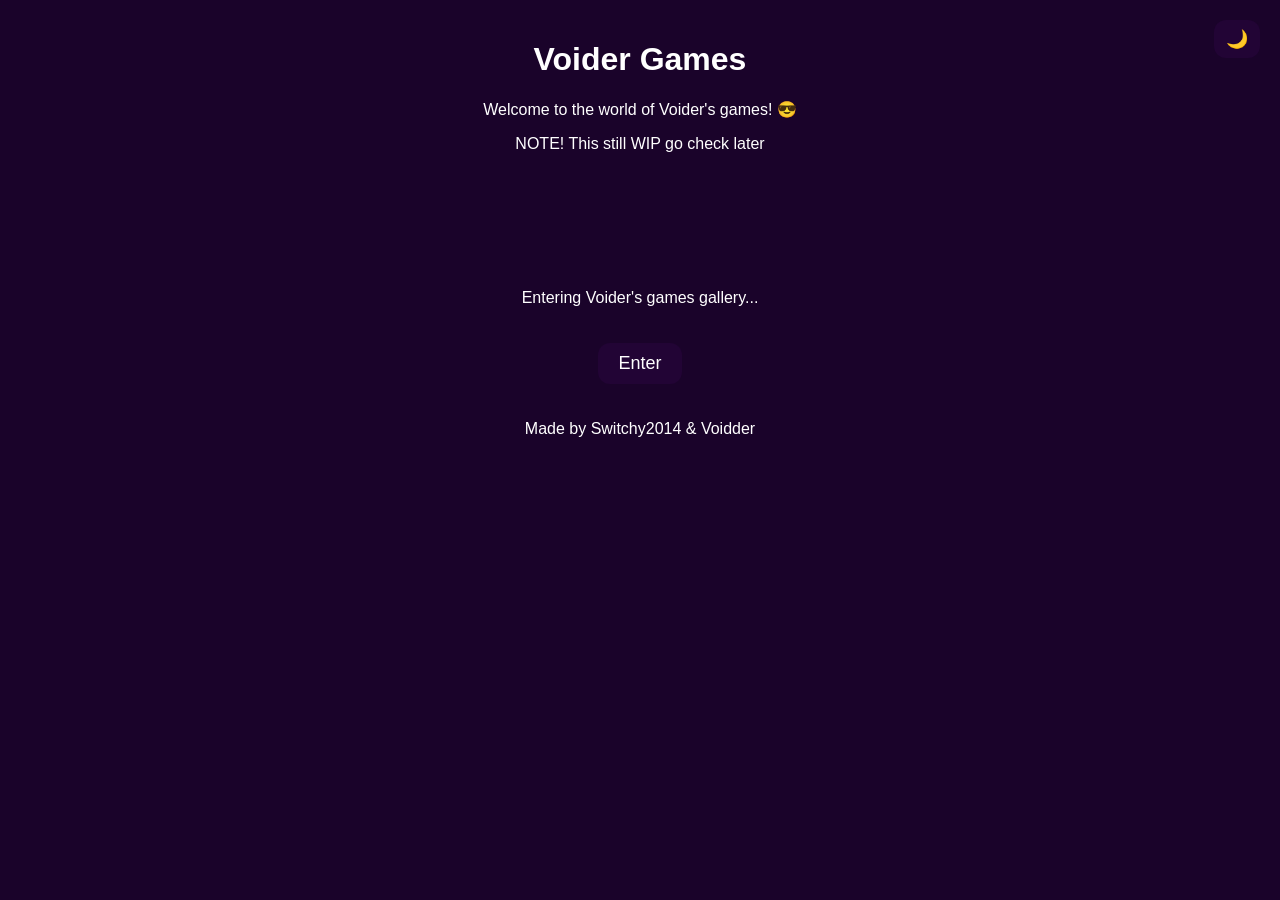
<file: index.html>
<!DOCTYPE html>
<html lang="en">
<head>
    <meta charset="UTF-8">
    <meta name="viewport" content="width=device-width, initial-scale=1.0">
    <title>Voidder's wiki</title>
    <link rel="stylesheet" href="voider_style.css">
</head>
<body>

    <!-- BOTÓN DARK / LIGHT -->
    <button id="themeToggle">🌙</button>

    <!-- HEADER -->
    <header>
        <h1>Voider Games</h1>
        <p>Welcome to the world of Voider's games! 😎</p>
        <p>NOTE! This still WIP go check later</p>
    </header>

    <!-- INTRO -->
    <section id="introSection">
        <p id="introText">Entering Voider's games gallery...</p>
        <button id="startBtn">Enter</button>
    </section>

    <!-- GALERÍA DE JUEGOS -->
    <section id="gamesSection" style="display: none;">
        <h2 style="text-align: center;">Games</h2>

        <!-- FILTROS -->
        <div class="filters" style="text-align: center; margin-bottom: 20px;">
            <button class="filter-btn" data-filter="all">All</button>
            <button class="filter-btn" data-filter="horror">Horror</button>
        </div>

        <!-- GALERÍA -->
        <div class="gallery" style="display: flex; flex-wrap: wrap; justify-content: center; gap: 20px;">

            <!-- Fun Clicker -->
            <div class="game-card horror"
                 data-name="Fun Clicker"
                 data-desc="An pretty 'normal' clikcer game"
                 data-sound="sounds/funclicker.mp3">
                <a href="Fun_Clicker.html" target="_blank">
                    <img src="FunClicker.png" alt="Fun Clicker" style="width: 200px;">
                </a>
            </div>
            <!-- Space station -->
            <div class="game-card horror"
                 data-name="Space station"
                 data-desc="Avoid the monsters that are trying to kill you on the space"
                 data-sound="sounds/space.mp3">
                <a href="space.html" target="_blank">
                    <img src="Space.png" alt="Farmer" style="width: 200px;">
                </a>
            </div>

            <!-- Take a Shit -->
            <div class="game-card horror"
                 data-name="Take a Sh*t at 3:00 AM"
                 data-desc="Wow I really need to take a sh*t rn"
                 data-sound="sounds/space.mp3">
                <a href="Takeashit.html" target="_blank">
                    <img src="Poop.png" alt="Farmer" style="width: 200px;">
                </a>
            </div>
            
        </div>
    </section>

    <!-- FOOTER -->
    <footer>
        <p>Made by Switchy2014 & Voidder</p>
    </footer>

    <!-- JS -->
    <script src="voider.js"></script>
    <script src="script_main.js"></script>
</body>
</html>
</file>
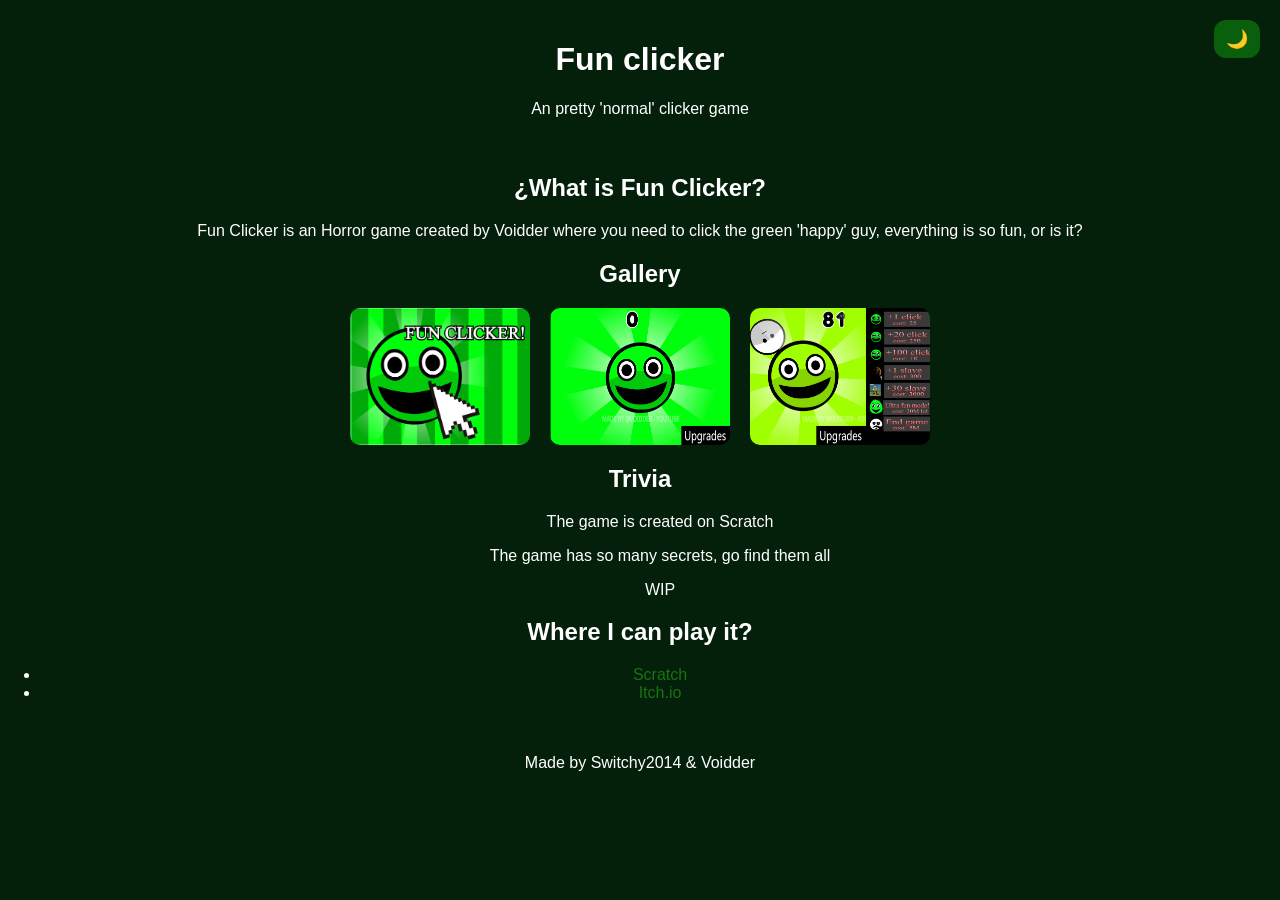
<file: Fun_Clicker.html>
<!DOCTYPE html>
<html lang="en">
<head>
    <meta charset="UTF-8">
    <meta name="viewport" content="width=device-width, initial-scale=1.0">
    <title>Fun Clicker</title>
    <link rel="stylesheet" href="fun_style.css">
</head>
<body>

    <!-- BOTÓN DARK / LIGHT -->
    <button id="themeToggle">🌙</button>

    <!-- HEADER -->
    <header>
        <h1>Fun clicker</h1>
        <p>An pretty 'normal' clicker game</p>
    </header>

    <!-- SECCIÓN: Qué es Fun Clicker -->
    <section id="aboutGame">
        <h2>¿What is Fun Clicker?</h2>
        <p>
         Fun Clicker is an Horror game created by Voidder where you need to click the green 'happy' guy, everything is so fun, or is it?   
        </p>
    </section>

    <!-- SECCIÓN: Galería -->
    <section id="gameGallery">
        <h2>Gallery</h2>
        <div class="gallery">
            <img src="FunClicker.png" alt="Fun Clicker screenshot 1">
            <img src="FunClicker2.png" alt="Fun Clicker screenshot 2">
            <img src="FunClicker3.png" alt="Fun Clicker screenshot 3">
        </div>
    </section>

    <!-- SECCIÓN: Trivia -->
    <section id="trivia">
        <h2>Trivia</h2>
        <ul>
            <p>The game is created on Scratch</li>
            <p>The game has so many secrets, go find them all</li>
            <p>WIP</p>
        </ul>
    </section>

    <!-- SECCIÓN: Dónde jugar -->
    <section id="play">
        <h2>Where I can play it?</h2>
        <ul>
            <li><a href="https://scratch.mit.edu/projects/1264170864/" target="_blank">Scratch</a></li>
            <li><a href="https://voidder.itch.io/fun-clicker" target="_blank">Itch.io</a></li>
        </ul>
    </section>

    <!-- FOOTER -->
    <footer>
        <p>Made by Switchy2014 & Voidder</p>
    </footer>

    <!-- JS -->
    <script src="voider.js"></script>
    <script src="script_main.js"></script>
</body>
</html>
</file>
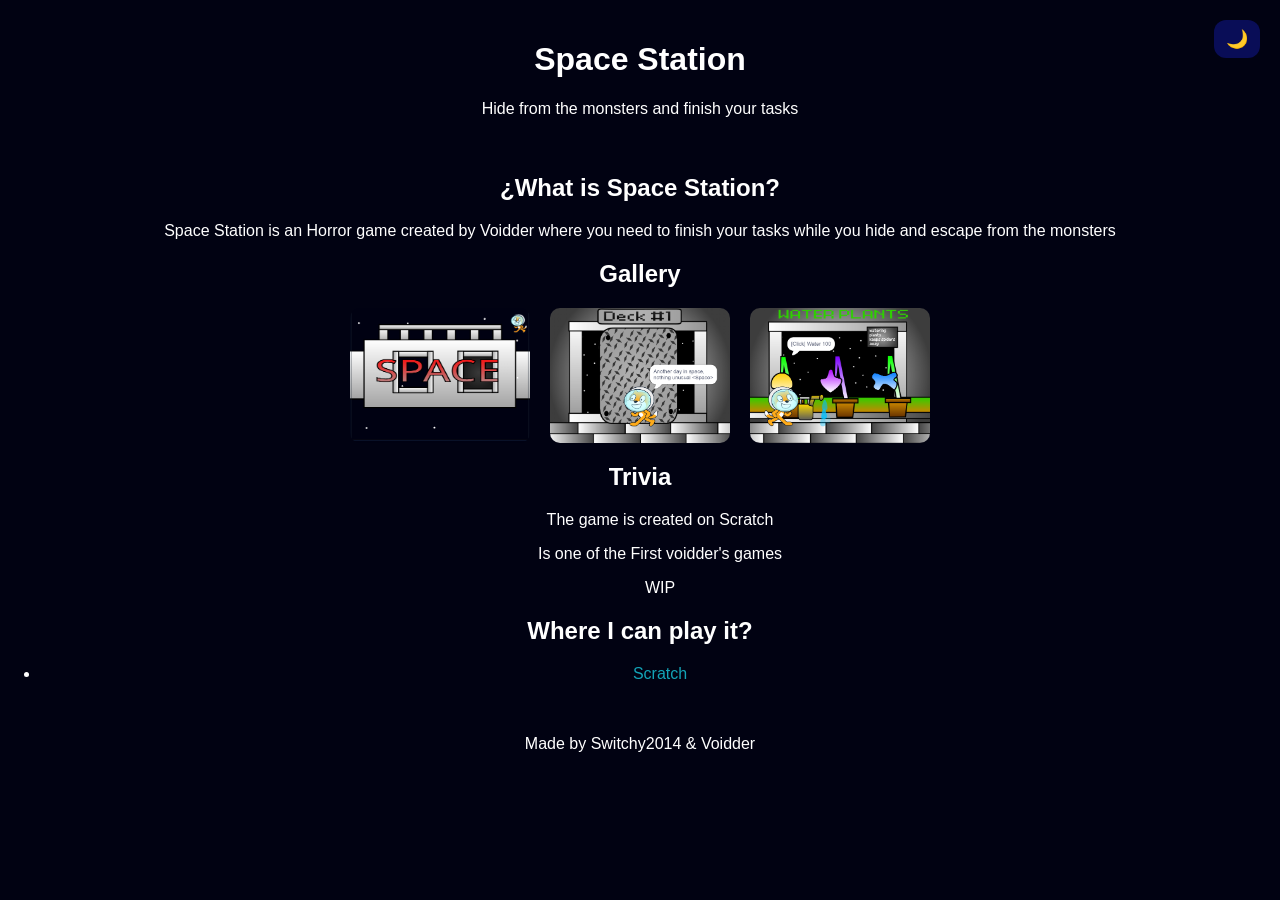
<file: space.html>
<!DOCTYPE html>
<html lang="en">
<head>
    <meta charset="UTF-8">
    <meta name="viewport" content="width=device-width, initial-scale=1.0">
    <title>Space Station</title>
    <link rel="stylesheet" href="space_style.css">
</head>
<body>

    <!-- BOTÓN DARK / LIGHT -->
    <button id="themeToggle">🌙</button>

    <!-- HEADER -->
    <header>
        <h1>Space Station</h1>
        <p>Hide from the monsters and finish your tasks</p>
    </header>

    <!-- SECCIÓN: Qué es Fun Clicker -->
    <section id="aboutGame">
        <h2>¿What is Space Station?</h2>
        <p>
        Space Station is an Horror game created by Voidder where you need to finish your tasks while you hide and escape from the monsters 
        </p>
    </section>

    <!-- SECCIÓN: Galería -->
    <section id="gameGallery">
        <h2>Gallery</h2>
        <div class="gallery">
            <img src="Space.png" alt="Fun Clicker screenshot 1">
            <img src="Space2.png" alt="Fun Clicker screenshot 2">
            <img src="Space3.png" alt="Fun Clicker screenshot 3">
        </div>
    </section>

    <!-- SECCIÓN: Trivia -->
    <section id="trivia">
        <h2>Trivia</h2>
        <ul>
            <p>The game is created on Scratch</li>
            <p>Is one of the First voidder's games</li>
            <p>WIP</p>
        </ul>
    </section>

    <!-- SECCIÓN: Dónde jugar -->
    <section id="play">
        <h2>Where I can play it?</h2>
        <ul>
            <li><a href="https://scratch.mit.edu/projects/1264147465/" target="_blank">Scratch</a></li>
        </ul>
    </section>

    <!-- FOOTER -->
    <footer>
        <p>Made by Switchy2014 & Voidder</p>
    </footer>

    <!-- JS -->
    <script src="voider.js"></script>
    <script src="script_main.js"></script>
</body>
</html>
</file>
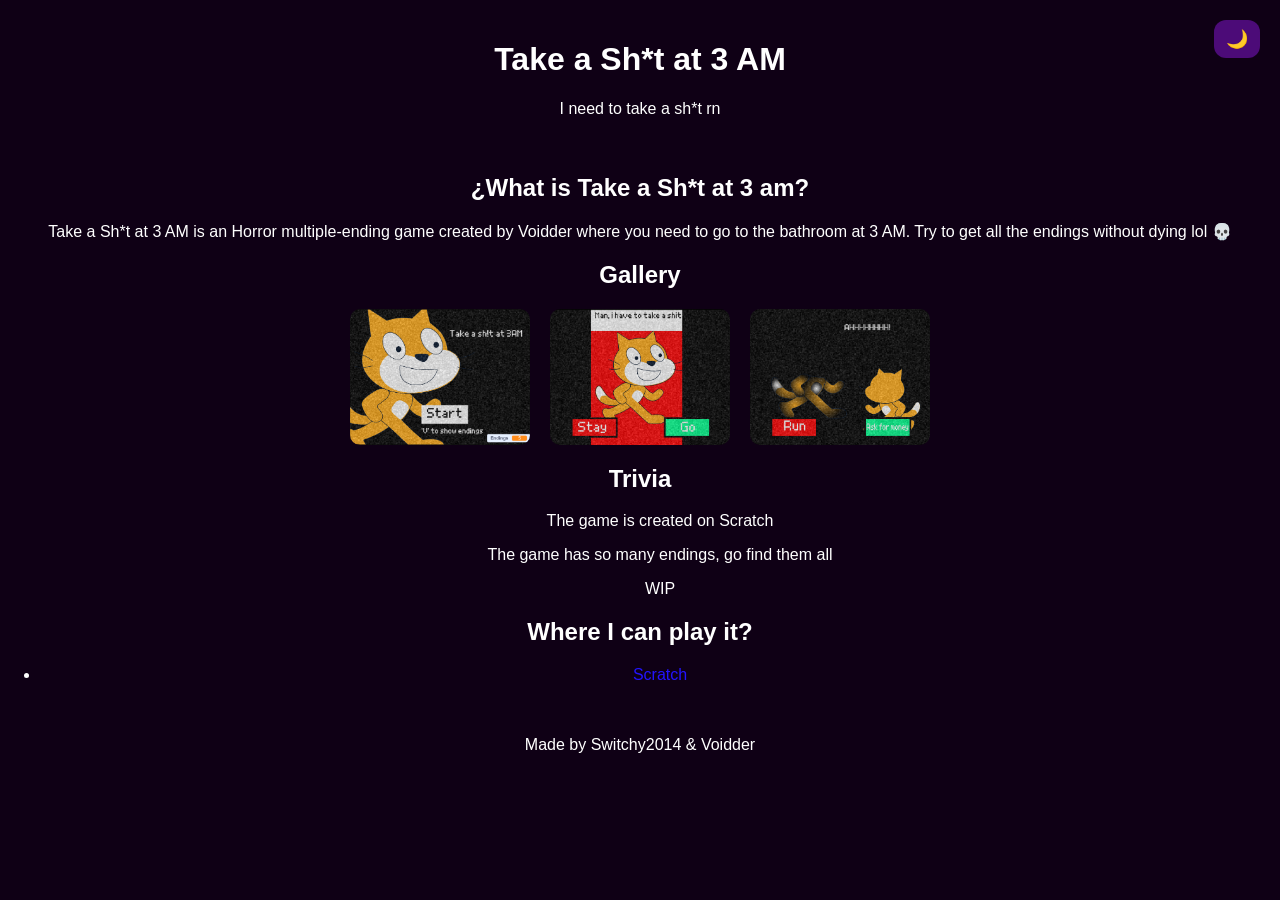
<file: Takeashit.html>
<!DOCTYPE html>
<html lang="en">
<head>
    <meta charset="UTF-8">
    <meta name="viewport" content="width=device-width, initial-scale=1.0">
    <title>Take a Shit at 3 AM</title>
    <link rel="stylesheet" href="Takeashit.css">
</head>
<body>

    <!-- BOTÓN DARK / LIGHT -->
    <button id="themeToggle">🌙</button>

    <!-- HEADER -->
    <header>
        <h1>Take a Sh*t at 3 AM</h1>
        <p>I need to take a sh*t rn</p>
    </header>

    <!-- SECCIÓN: Qué es Fun Clicker -->
    <section id="aboutGame">
        <h2>¿What is Take a Sh*t at 3 am?</h2>
        <p>
         Take a Sh*t at 3 AM is an Horror multiple-ending game created by Voidder where you need to go to the bathroom at 3 AM. Try to get all the endings without dying lol 💀   
        </p>
    </section>

    <!-- SECCIÓN: Galería -->
    <section id="gameGallery">
        <h2>Gallery</h2>
        <div class="gallery">
            <img src="Poop.png" alt="Fun Clicker screenshot 1">
            <img src="Poop2.png" alt="Fun Clicker screenshot 2">
            <img src="Poop3.png" alt="Fun Clicker screenshot 3">
        </div>
    </section>

    <!-- SECCIÓN: Trivia -->
    <section id="trivia">
        <h2>Trivia</h2>
        <ul>
            <p>The game is created on Scratch</li>
            <p>The game has so many endings, go find them all</li>
            <p>WIP</p>
        </ul>
    </section>

    <!-- SECCIÓN: Dónde jugar -->
    <section id="play">
        <h2>Where I can play it?</h2>
        <ul>
            <li><a href="https://scratch.mit.edu/projects/1261718605/" target="_blank">Scratch</a></li>
        </ul>
    </section>

    <!-- FOOTER -->
    <footer>
        <p>Made by Switchy2014 & Voidder</p>
    </footer>

    <!-- JS -->
    <script src="voider.js"></script>
    <script src="script_main.js"></script>
</body>
</html>
</file>
<file: voider_style.css>
/* ======================
   GLOBAL
====================== */
body {
    font-family: Arial, sans-serif;
    margin: 0;
    padding: 0;
    background-color: #1a032a;
    color: #fff;
    transition: background 0.3s, color 0.3s;
}

body.light {
    background-color: #4c128e;
    color: #ffffff;
}

header, footer {
    text-align: center;
    padding: 20px;
}

button {
    cursor: pointer;
}

/* ======================
   DARK / LIGHT TOGGLE
====================== */
#themeToggle {
    position: fixed;
    top: 20px;
    right: 20px;
    padding: 8px 12px;
    border: none;
    border-radius: 12px;
    background-color: #220435;
    color: white;
    font-size: 18px;
    z-index: 1000;
    transition: background 0.2s, transform 0.2s;
}

#themeToggle:hover {
    background-color: #4f097d;
    transform: scale(1.1);
}

/* ======================
   INTRO
====================== */
#introSection {
    text-align: center;
    margin-top: 100px;
    transition: opacity 0.5s;
}

#startBtn {
    margin-top: 20px;
    padding: 10px 20px;
    font-size: 18px;
    border: none;
    border-radius: 12px;
    background-color: #220435;
    color: white;
    transition: transform 0.2s, background 0.2s;
}

#startBtn:hover {
    background-color: #4f097d;
    transform: scale(1.05);
}

/* ======================
   GALERÍA
====================== */
.gallery {
    display: flex;          /* Visible desde el inicio */
    flex-wrap: wrap;
    gap: 20px;
    justify-content: center;
    margin: 20px 0;
}

.game-card {
    width: 180px;
    background-color: #0e0112;
    border-radius: 16px;
    text-align: center;
    padding: 10px;
    color: white;
    cursor: pointer;
    transition: transform 0.2s, filter 0.2s;
}

.game-card:hover {
    transform: scale(1.05);
    filter: brightness(1.2);
}

.game-card img {
    width: 100%;
    height: auto;
    border-radius: 12px;
    transition: transform 0.2s;
}

.game-card img:hover {
    transform: scale(1.05);
}

.play-btn {
    display: inline-block;
    margin-top: 8px;
    padding: 6px 12px;
    background-color: #210429;
    color: white;
    border-radius: 12px;
    text-decoration: none;
    font-weight: bold;
    transition: transform 0.2s, background 0.2s;
}

.play-btn:hover {
    transform: scale(1.1);
    background-color: #880caa;
}

/* ======================
   FILTROS
====================== */
.filters {
    text-align: center;
    margin: 20px 0;
}

.filter-btn {
    margin: 5px;
    padding: 6px 12px;
    border-radius: 12px;
    border: none;
    background-color: #160121;
    color: white;
    font-weight: bold;
    cursor: pointer;
    transition: background 0.2s;
}

.filter-btn:hover,
.filter-btn.active {
    background-color: #48085e;
}

/* ======================
   CENTRADO H2
====================== */
h2 {
    text-align: center;
}

/* ======================
   OCULTAR ELEMENTOS OPCIONALES
====================== */
.character-hidden {
    display: none !important;
}
#aboutGame p, #trivia p, #play p {
    text-align: center;
}


#gameGallery img:hover {
    transform: scale(1.05);  /* leve zoom al pasar el mouse */
    filter: brightness(1.2);  /* más brillante al hover */
    cursor: pointer;
}
#gameGallery img {
    width: 180px;       /* tamaño grande pero no gigante */
    max-width: 80%;     /* nunca se salga de la pantalla en móviles */
    height: auto;       /* mantiene proporciones */
    border-radius: 10px; /* opcional: bordes redondeados */
    transition: transform 0.3s, filter 0.3s; /* para hover */
    display: block;
}
/* Centrar las listas y párrafos de secciones */
#trivia, #play {
    text-align: center;
}
</file>
<file: fun_style.css>
/* ======================
   GLOBAL
====================== */
body {
    font-family: Arial, sans-serif;
    margin: 0;
    padding: 0;
    background-color: #04200a;
    color: #fff;
    transition: background 0.3s, color 0.3s;
}

body.light {
    background-color: #09b820;
    color: #fcfffd;
}

header, footer {
    text-align: center;
    padding: 20px;
}

button {
    cursor: pointer;
}

/* ======================
   DARK / LIGHT TOGGLE
====================== */
#themeToggle {
    position: fixed;
    top: 20px;
    right: 20px;
    padding: 8px 12px;
    border: none;
    border-radius: 12px;
    background-color: #0a5f0c;
    color: white;
    font-size: 18px;
    z-index: 1000;
    transition: background 0.2s, transform 0.2s;
}

#themeToggle:hover {
    background-color: #098e16;
    transform: scale(1.1);
}

/* ======================
   INTRO
====================== */
#introSection {
    text-align: center;
    margin-top: 100px;
    transition: opacity 0.5s;
}

#startBtn {
    margin-top: 20px;
    padding: 10px 20px;
    font-size: 18px;
    border: none;
    border-radius: 12px;
    background-color: #0b4117;
    color: white;
    transition: transform 0.2s, background 0.2s;
}

#startBtn:hover {
    background-color: #0f6009;
    transform: scale(1.05);
}

/* ======================
   GALERÍA
====================== */
.gallery {
    display: flex;          /* Visible desde el inicio */
    flex-wrap: wrap;
    gap: 20px;
    justify-content: center;
    margin: 20px 0;
}

.game-card {
    width: 180px;
    background-color: #222;
    border-radius: 16px;
    text-align: center;
    padding: 10px;
    color: white;
    cursor: pointer;
    transition: transform 0.2s, filter 0.2s;
}

.game-card:hover {
    transform: scale(1.05);
    filter: brightness(1.2);
}

.game-card img {
    width: 100%;
    height: auto;
    border-radius: 12px;
    transition: transform 0.2s;
}

.game-card img:hover {
    transform: scale(1.05);
}

.play-btn {
    display: inline-block;
    margin-top: 8px;
    padding: 6px 12px;
    background-color: #444;
    color: white;
    border-radius: 12px;
    text-decoration: none;
    font-weight: bold;
    transition: transform 0.2s, background 0.2s;
}

.play-btn:hover {
    transform: scale(1.1);
    background-color: #666;
}

/* ======================
   FILTROS
====================== */
.filters {
    text-align: center;
    margin: 20px 0;
}

.filter-btn {
    margin: 5px;
    padding: 6px 12px;
    border-radius: 12px;
    border: none;
    background-color: #444;
    color: white;
    font-weight: bold;
    cursor: pointer;
    transition: background 0.2s;
}

.filter-btn:hover,
.filter-btn.active {
    background-color: #666;
}

/* ======================
   CENTRADO H2
====================== */
h2 {
    text-align: center;
}

/* ======================
   OCULTAR ELEMENTOS OPCIONALES
====================== */
.character-hidden {
    display: none !important;
}
#aboutGame p, #trivia p, #play p {
    text-align: center;
}


#gameGallery img:hover {
    transform: scale(1.05);  /* leve zoom al pasar el mouse */
    filter: brightness(1.2);  /* más brillante al hover */
    cursor: pointer;
}
#gameGallery img {
    width: 180px;       /* tamaño grande pero no gigante */
    max-width: 80%;     /* nunca se salga de la pantalla en móviles */
    height: auto;       /* mantiene proporciones */
    border-radius: 10px; /* opcional: bordes redondeados */
    transition: transform 0.3s, filter 0.3s; /* para hover */
    display: block;
}
/* Centrar las listas y párrafos de secciones */
#trivia, #play {
    text-align: center;
}
/* Link normal */
a {
    color: #197312; /* color de link sin visitar */
    text-decoration: none;
}

/* Link cuando pasas el mouse */
a:hover {
    color: #3afb47;
}

/* Link visitado */
a:visited {
    color: #054d12; /* Cambia al color que quieras */
}
</file>
<file: space_style.css>
/* ======================
   GLOBAL
====================== */
body {
    font-family: Arial, sans-serif;
    margin: 0;
    padding: 0;
    background-color: #010212;
    color: #fff;
    transition: background 0.3s, color 0.3s;
}

body.light {
    background-color: #0c053c;
    color: #ffffff;
}

header, footer {
    text-align: center;
    padding: 20px;
}

button {
    cursor: pointer;
}

/* ======================
   DARK / LIGHT TOGGLE
====================== */
#themeToggle {
    position: fixed;
    top: 20px;
    right: 20px;
    padding: 8px 12px;
    border: none;
    border-radius: 12px;
    background-color: #090d57;
    color: white;
    font-size: 18px;
    z-index: 1000;
    transition: background 0.2s, transform 0.2s;
}

#themeToggle:hover {
    background-color: #0823be;
    transform: scale(1.1);
}

/* ======================
   INTRO
====================== */
#introSection {
    text-align: center;
    margin-top: 100px;
    transition: opacity 0.5s;
}

#startBtn {
    margin-top: 20px;
    padding: 10px 20px;
    font-size: 18px;
    border: none;
    border-radius: 12px;
    background-color: #08031d;
    color: white;
    transition: transform 0.2s, background 0.2s;
}

#startBtn:hover {
    background-color: #0e099f;
    transform: scale(1.05);
}

/* ======================
   GALERÍA
====================== */
.gallery {
    display: flex;          /* Visible desde el inicio */
    flex-wrap: wrap;
    gap: 20px;
    justify-content: center;
    margin: 20px 0;
}

.game-card {
    width: 180px;
    background-color: #0e0112;
    border-radius: 16px;
    text-align: center;
    padding: 10px;
    color: white;
    cursor: pointer;
    transition: transform 0.2s, filter 0.2s;
}

.game-card:hover {
    transform: scale(1.05);
    filter: brightness(1.2);
}

.game-card img {
    width: 100%;
    height: auto;
    border-radius: 12px;
    transition: transform 0.2s;
}

.game-card img:hover {
    transform: scale(1.05);
}

.play-btn {
    display: inline-block;
    margin-top: 8px;
    padding: 6px 12px;
    background-color: #0d0630;
    color: white;
    border-radius: 12px;
    text-decoration: none;
    font-weight: bold;
    transition: transform 0.2s, background 0.2s;
}

.play-btn:hover {
    transform: scale(1.1);
    background-color: #3317ae;
}

/* ======================
   FILTROS
====================== */
.filters {
    text-align: center;
    margin: 20px 0;
}

.filter-btn {
    margin: 5px;
    padding: 6px 12px;
    border-radius: 12px;
    border: none;
    background-color: #040121;
    color: white;
    font-weight: bold;
    cursor: pointer;
    transition: background 0.2s;
}

.filter-btn:hover,
.filter-btn.active {
    background-color: #0e085e;
}

/* ======================
   CENTRADO H2
====================== */
h2 {
    text-align: center;
}

/* ======================
   OCULTAR ELEMENTOS OPCIONALES
====================== */
.character-hidden {
    display: none !important;
}
#aboutGame p, #trivia p, #play p {
    text-align: center;
}


#gameGallery img:hover {
    transform: scale(1.05);  /* leve zoom al pasar el mouse */
    filter: brightness(1.2);  /* más brillante al hover */
    cursor: pointer;
}
#gameGallery img {
    width: 180px;       /* tamaño grande pero no gigante */
    max-width: 80%;     /* nunca se salga de la pantalla en móviles */
    height: auto;       /* mantiene proporciones */
    border-radius: 10px; /* opcional: bordes redondeados */
    transition: transform 0.3s, filter 0.3s; /* para hover */
    display: block;
}
/* Centrar las listas y párrafos de secciones */
#trivia, #play {
    text-align: center;
}
/* Color normal del link */
a {
    color: #13a4b7; /* Cambia a cualquier color que quieras */
    text-decoration: none; /* Opcional: quita el subrayado */
}

/* Color cuando pasas el mouse encima */
a:hover {
    color: #00ffa2; /* Cambia al color que quieras al hacer hover */
    text-decoration: underline; /* Opcional: subrayado al pasar el mouse */
}
/* Link normal */
a {
    color: #13a4b7; /* color de link sin visitar */
    text-decoration: none;
}

/* Link cuando pasas el mouse */
a:hover {
    color: #00ffa2;
}

/* Link visitado */
a:visited {
    color: #0f5050; /* Cambia al color que quieras */
}
</file>
<file: Takeashit.css>
/* ======================
   GLOBAL
====================== */
body {
    font-family: Arial, sans-serif;
    margin: 0;
    padding: 0;
    background-color: #0f0015;
    color: #fff;
    transition: background 0.3s, color 0.3s;
}

body.light {
    background-color: #42053d;
    color: #fcfffd;
}

header, footer {
    text-align: center;
    padding: 20px;
}

button {
    cursor: pointer;
}

/* ======================
   DARK / LIGHT TOGGLE
====================== */
#themeToggle {
    position: fixed;
    top: 20px;
    right: 20px;
    padding: 8px 12px;
    border: none;
    border-radius: 12px;
    background-color: #4c0b78;
    color: white;
    font-size: 18px;
    z-index: 1000;
    transition: background 0.2s, transform 0.2s;
}

#themeToggle:hover {
    background-color: #68076f;
    transform: scale(1.1);
}|||

/* ======================
   INTRO
====================== */
#introSection {
    text-align: center;
    margin-top: 100px;
    transition: opacity 0.5s;
}

#startBtn {
    margin-top: 20px;
    padding: 10px 20px;
    font-size: 18px;
    border: none;
    border-radius: 12px;
    background-color: #4c0b78;
    color: white;
    transition: transform 0.2s, background 0.2s;
}

#startBtn:hover {
    background-color: #68076f;
    transform: scale(1.05);
}

/* ======================
   GALERÍA
====================== */
.gallery {
    display: flex;          /* Visible desde el inicio */
    flex-wrap: wrap;
    gap: 20px;
    justify-content: center;
    margin: 20px 0;
}

.game-card {
    width: 180px;
    background-color: #222;
    border-radius: 16px;
    text-align: center;
    padding: 10px;
    color: white;
    cursor: pointer;
    transition: transform 0.2s, filter 0.2s;
}

.game-card:hover {
    transform: scale(1.05);
    filter: brightness(1.2);
}

.game-card img {
    width: 100%;
    height: auto;
    border-radius: 12px;
    transition: transform 0.2s;
}

.game-card img:hover {
    transform: scale(1.05);
}

.play-btn {
    display: inline-block;
    margin-top: 8px;
    padding: 6px 12px;
    background-color: #6c0858;
    color: white;
    border-radius: 12px;
    text-decoration: none;
    font-weight: bold;
    transition: transform 0.2s, background 0.2s;
}

.play-btn:hover {
    transform: scale(1.1);
    background-color: #970ac7;
}

/* ======================
   FILTROS
====================== */
.filters {
    text-align: center;
    margin: 20px 0;
}

.filter-btn {
    margin: 5px;
    padding: 6px 12px;
    border-radius: 12px;
    border: none;
    background-color: #60066a;
    color: white;
    font-weight: bold;
    cursor: pointer;
    transition: background 0.2s;
}

.filter-btn:hover,
.filter-btn.active {
    background-color: #aa1bb2;
}

/* ======================
   CENTRADO H2
====================== */
h2 {
    text-align: center;
}

/* ======================
   OCULTAR ELEMENTOS OPCIONALES
====================== */
.character-hidden {
    display: none !important;
}
#aboutGame p, #trivia p, #play p {
    text-align: center;
}


#gameGallery img:hover {
    transform: scale(1.05);  /* leve zoom al pasar el mouse */
    filter: brightness(1.2);  /* más brillante al hover */
    cursor: pointer;
}
#gameGallery img {
    width: 180px;       /* tamaño grande pero no gigante */
    max-width: 80%;     /* nunca se salga de la pantalla en móviles */
    height: auto;       /* mantiene proporciones */
    border-radius: 10px; /* opcional: bordes redondeados */
    transition: transform 0.3s, filter 0.3s; /* para hover */
    display: block;
}
/* Centrar las listas y párrafos de secciones */
#trivia, #play {
    text-align: center;
}
/* Link normal */
a {
    color: #2313ff; /* color de link sin visitar */
    text-decoration: none;
}

/* Link cuando pasas el mouse */
a:hover {
    color: #3a9efb;
}

/* Link visitado */
a:visited {
    color: #090629; /* Cambia al color que quieras */
}
</file>
